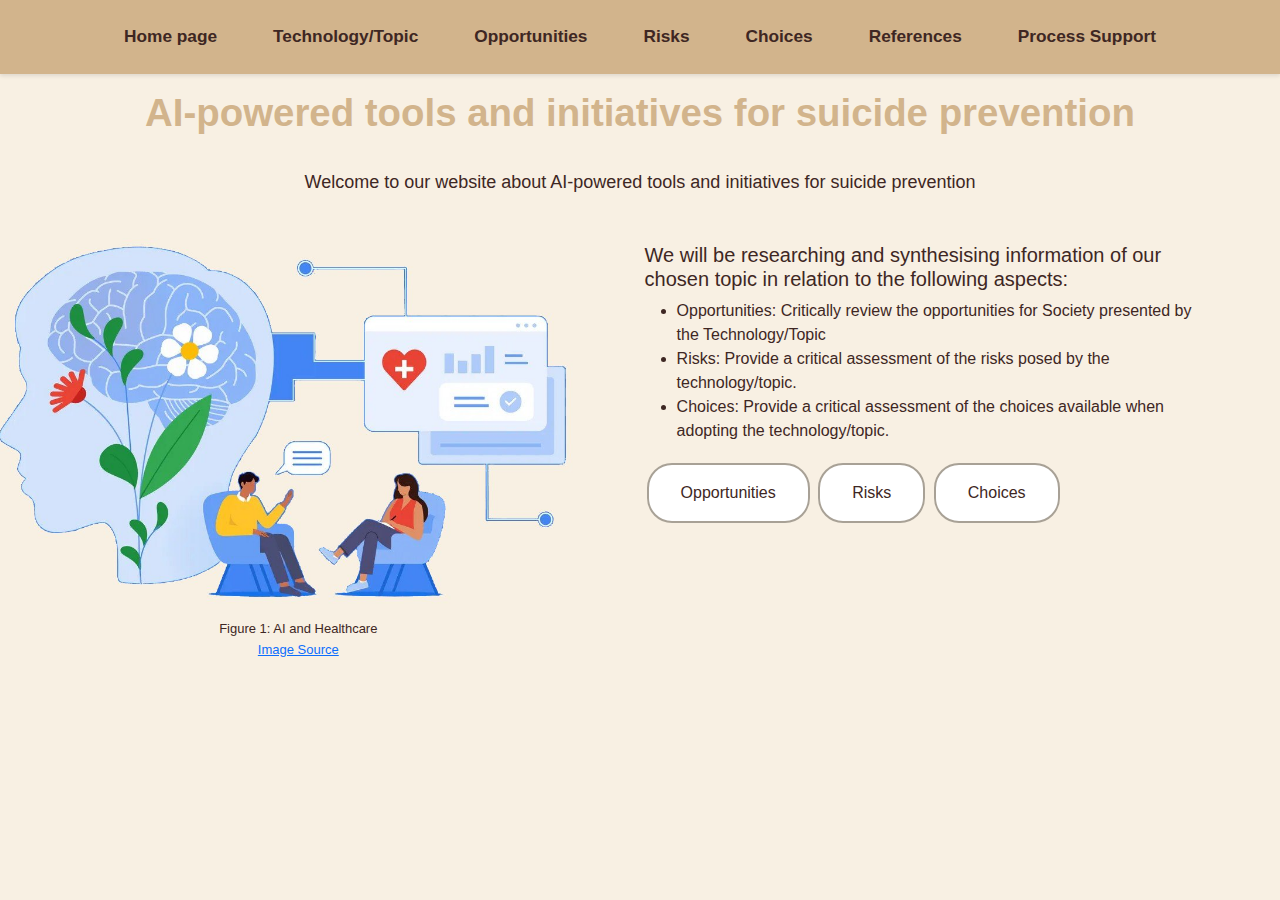
<file: index.html>
<!DOCTYPE html>
<html lang="en">
  
  <head>
    <meta charset="UTF-8" />
    <meta name="viewport" content="width=device-width, initial-scale=1.0" />
    <link
      href="https://cdn.jsdelivr.net/npm/bootstrap@5.3.3/dist/css/bootstrap.min.css"
      rel="stylesheet"
      integrity="sha384-QWTKZyjpPEjISv5WaRU9OFeRpok6YctnYmDr5pNlyT2bRjXh0JMhjY6hW+ALEwIH"
      crossorigin="anonymous"
    />
    <link rel="stylesheet" href="styles.css" />

    <title>Homepage</title>

  </head>
  <body>
    <nav class="navbar">
      <ul class="nav-links">
        <li><a href="index.html">Home page</a></li>
        <li><a href="topic.html">Technology/Topic</a></li>
        <li><a href="opportunities.html">Opportunities</a></li>
        <li><a href="risks.html">Risks</a></li>
        <li><a href="choices.html">Choices</a></li>
        <li><a href="references.html">References</a></li>
        <li class="dropdown">
          <a href="#">Process Support</a>
          <ul class="dropdown-content">
            <li><a href="teamformation.html">Team Formation</a></li>
            <li><a href="topic_proposal.html">Topic Proposal</a></li>
            <li><a href="meetingminutes.html">Meeting Minutes</a></li>
            <li><a href="projectportfolio.html">Project Portfolio</a></li>
            <li><a href="assessment_rubric.html">Assessment Rubric</a></li>
            <li><a href="guideline_conformance.html">Guideline Conformance</a></li>
          </ul>
        </li>
      </ul>
    </nav>
    <div class="container">
      <h1 class="text-center" style="font-weight: bolder;">AI-powered tools and initiatives for suicide prevention</h1>
      <p class="text-center">Welcome to our website about AI-powered tools and initiatives for suicide prevention</p>

      <div class="topicIntro">
        <div class="topicIntroImg">
<img src="Images/AI_for_Mental_Health_v3_9rq2x2C.width-1600.format-webp.jpg" width="100%" style="display: block; margin: 0 auto;"alt="Figure 1: AI and Healthcare">
<p
        style="
          display: block;
          margin: 0 auto;
          text-align: center;
          font-size: small;
        "
      >
        Figure 1: AI and Healthcare
      </p> 
      <p style="display: block; margin: 0 auto; text-align: center; font-size: small;"><a href="https://blog.google/technology/health/google-ai-and-health/mental-health-google-ai-principles/">Image Source</a></p>

          
          
        </div>
        <div class="topicIntroText">
          <h5>We will be researching and synthesising information of our chosen topic in relation to the following aspects:</h5>
          <ul>
            <li>Opportunities: Critically review the opportunities for Society presented by the Technology/Topic</li>
            <li>Risks: Provide a critical assessment of the risks posed by the technology/topic.</li>
            <li>Choices: Provide a critical assessment of the choices available when adopting the technology/topic.</li>
          </ul>

          <a href="opportunities.html" style="text-decoration: none;">          
            <button class="button button1">Opportunities</button>
          </a>

          <a href="risks.html"  style="text-decoration: none;">          
            <button class="button button1">Risks</button>
          </a>

          <a href="choices.html"  style="text-decoration: none;">          
            <button class="button button1">Choices</button>
          </a>
       		      
     
    <script
      src="https://cdn.jsdelivr.net/npm/bootstrap@5.3.3/dist/js/bootstrap.bundle.min.js"
      integrity="sha384-YvpcrYf0tY3lHB60NNkmXc5s9fDVZLESaAA55NDzOxhy9GkcIdslK1eN7N6jIeHz"
      crossorigin="anonymous"
    ></script>
  </body>
</html>
</file>
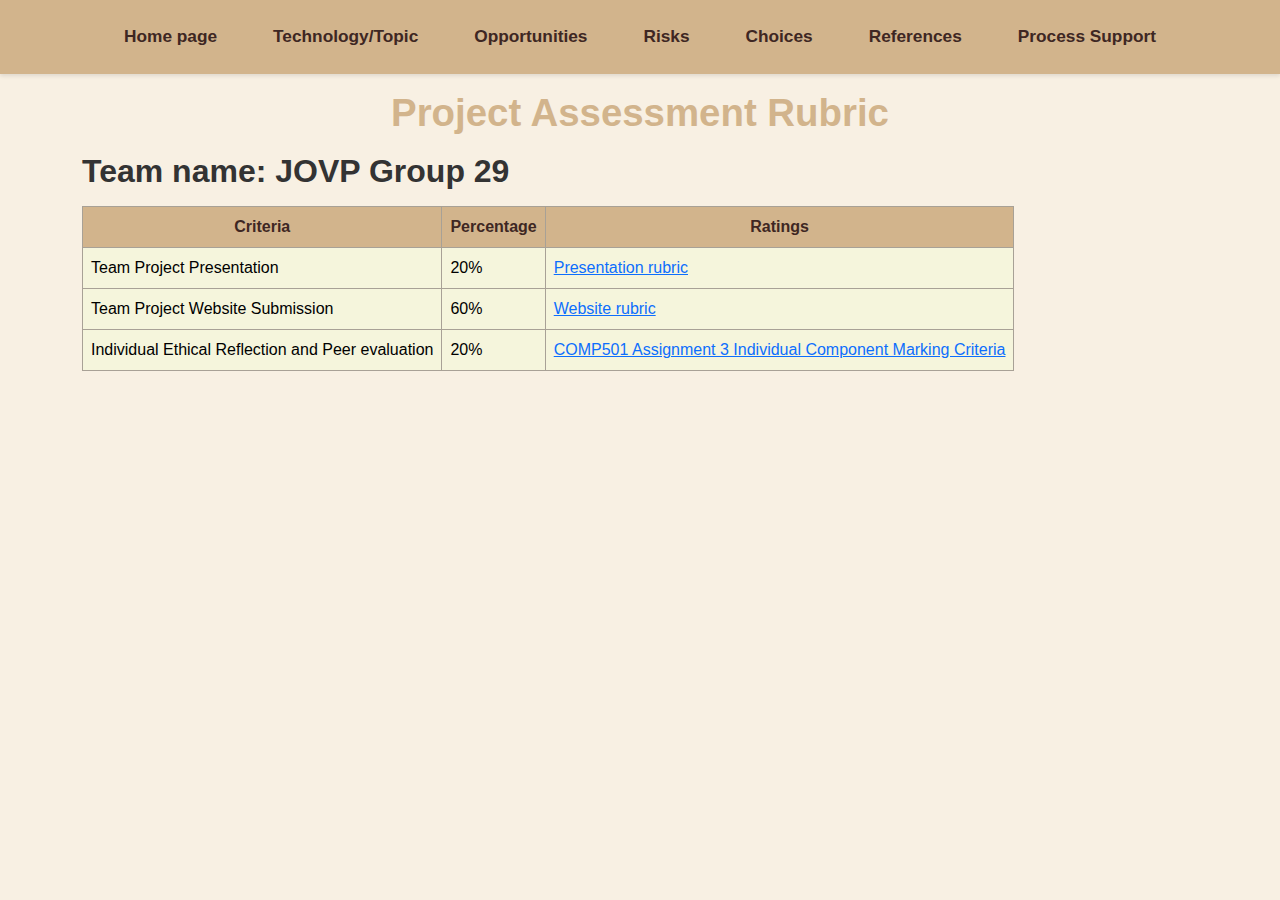
<file: assessment_rubric.html>
<!DOCTYPE html>
<html lang="en">
  
  <head>
    <meta charset="UTF-8" />
    <meta name="viewport" content="width=device-width, initial-scale=1.0" />
    <link
      href="https://cdn.jsdelivr.net/npm/bootstrap@5.3.3/dist/css/bootstrap.min.css"
      rel="stylesheet"
      integrity="sha384-QWTKZyjpPEjISv5WaRU9OFeRpok6YctnYmDr5pNlyT2bRjXh0JMhjY6hW+ALEwIH"
      crossorigin="anonymous"
    />
    <link rel="stylesheet" href="styles.css" />

    <title>Assessment Rubric</title>
  
  </head>
  <body>
    <nav class="navbar">
      <ul class="nav-links">
        <li><a href="index.html">Home page</a></li>
        <li><a href="topic.html">Technology/Topic</a></li>
        <li><a href="opportunities.html">Opportunities</a></li>
        <li><a href="risks.html">Risks</a></li>
        <li><a href="choices.html">Choices</a></li>
        <li><a href="references.html">References</a></li>
        <li class="dropdown">
          <a href="#">Process Support</a>
          <ul class="dropdown-content">
            <li><a href="teamformation.html">Team Formation</a></li>
            <li><a href="topic_proposal.html">Topic Proposal</a></li>
            <li><a href="meetingminutes.html">Meeting Minutes</a></li>
            <li><a href="projectportfolio.html">Project Portfolio</a></li>
            <li><a href="assessment_rubric.html">Assessment Rubric</a></li>
            <li><a href="guideline_conformance.html">Guideline Conformance</a></li>
          </ul>
        </li>
      </ul>
    </nav>
    <div class="container">
      <h1 class="text-center" style="font-weight: bolder;">Project Assessment Rubric</h1>
      <h2 class="text-left">Team name:  JOVP Group 29</h2>
	  
	  <table clase="table" >
		  <tr>
			<th>Criteria</th>
			<th>Percentage</th>
			<th>Ratings	</th>
		  </tr>
		  <tr>
			<td>Team Project Presentation</td>
			<td>20%</td>
			<td><a href="https://canvas.aut.ac.nz/courses/19433/assignments/156686">Presentation rubric</a></td>
		  </tr>
		  <tr>
			<td>Team Project Website Submission</td>
			<td>60%</td>
			<td><a href="https://canvas.aut.ac.nz/courses/19433/assignments/156688">Website rubric</a></td>
		  </tr>
		  <tr>
			<td>Individual Ethical Reflection and Peer evaluation</td>
			<td>20%</td>
			<td><a href="https://canvas.aut.ac.nz/courses/19433/assignments/156689">COMP501 Assignment 3 Individual Component Marking Criteria</a></td>
		  </tr>
		</table>
	  
        
   </div>
 

      
    </div>
    <script
      src="https://cdn.jsdelivr.net/npm/bootstrap@5.3.3/dist/js/bootstrap.bundle.min.js"
      integrity="sha384-YvpcrYf0tY3lHB60NNkmXc5s9fDVZLESaAA55NDzOxhy9GkcIdslK1eN7N6jIeHz"
      crossorigin="anonymous"
    ></script>
  </body>
</html>
</file>
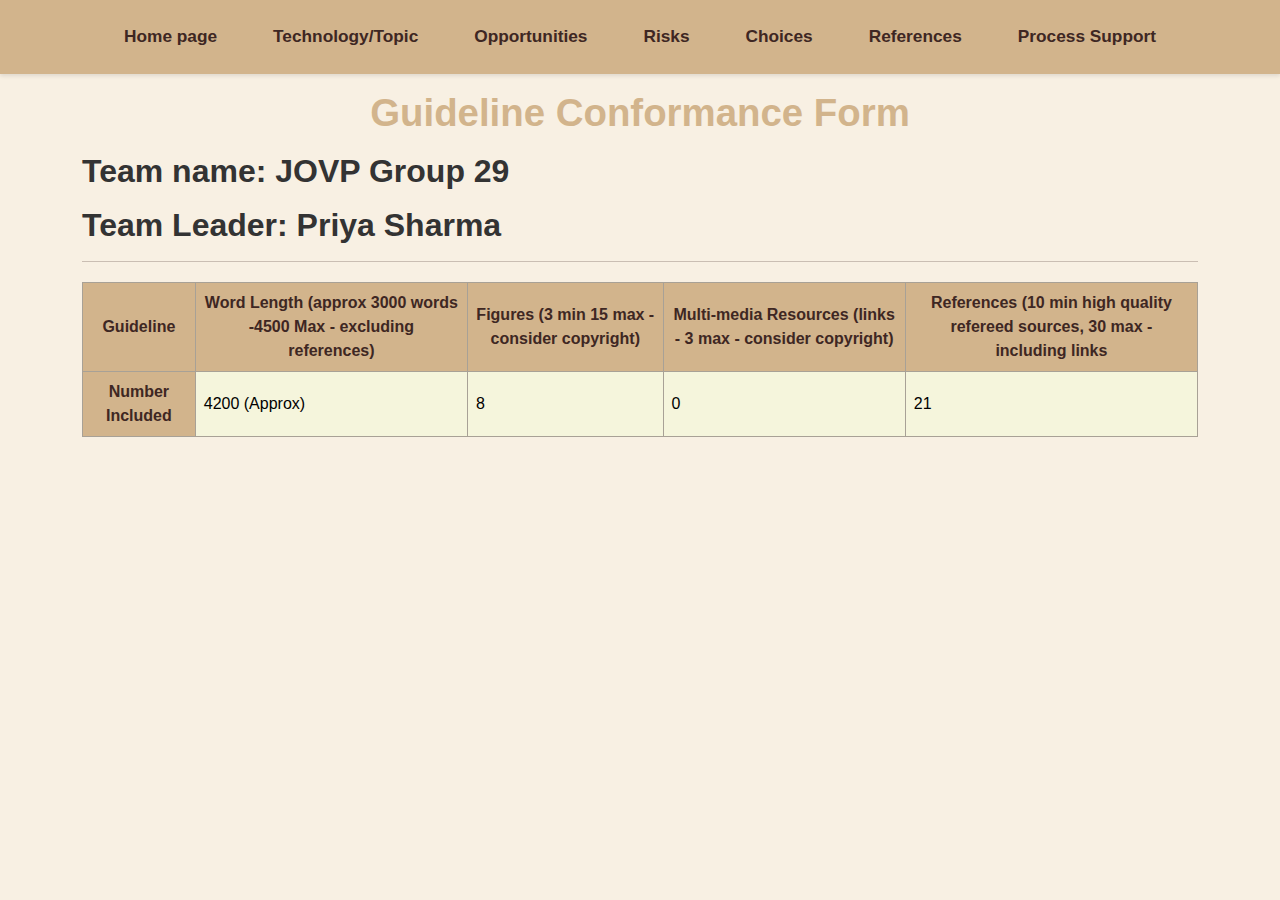
<file: guideline_conformance.html>
<!DOCTYPE html>
<html lang="en">
  
  <head>
    <meta charset="UTF-8" />
    <meta name="viewport" content="width=device-width, initial-scale=1.0" />
    <link
      href="https://cdn.jsdelivr.net/npm/bootstrap@5.3.3/dist/css/bootstrap.min.css"
      rel="stylesheet"
      integrity="sha384-QWTKZyjpPEjISv5WaRU9OFeRpok6YctnYmDr5pNlyT2bRjXh0JMhjY6hW+ALEwIH"
      crossorigin="anonymous"
    />
    <link rel="stylesheet" href="styles.css" />

    <title>Guideline Conformance</title>
  
  </head>
  <body>
    <nav class="navbar">
      <ul class="nav-links">
        <li><a href="index.html">Home page</a></li>
        <li><a href="topic.html">Technology/Topic</a></li>
        <li><a href="opportunities.html">Opportunities</a></li>
        <li><a href="risks.html">Risks</a></li>
        <li><a href="choices.html">Choices</a></li>
        <li><a href="references.html">References</a></li>
        <li class="dropdown">
          <a href="#">Process Support</a>
          <ul class="dropdown-content">
            <li><a href="teamformation.html">Team Formation</a></li>
            <li><a href="topic_proposal.html">Topic Proposal</a></li>
            <li><a href="meetingminutes.html">Meeting Minutes</a></li>
            <li><a href="projectportfolio.html">Project Portfolio</a></li>
            <li><a href="assessment_rubric.html">Assessment Rubric</a></li>
            <li><a href="guideline_conformance.html">Guideline Conformance</a></li>
          </ul>
        </li>
      </ul>
    </nav>
    <div class="container">
      <h1 class="text-center" style="font-weight: bolder;">Guideline Conformance Form</h1>
      <h2 class="text-left">Team name:  JOVP Group 29</h2>
	  <h2 class="text-left">Team Leader: Priya Sharma</h2>
        <hr>
		<table clase="table" style="width: 100%; border-collapse: collapse; margin: 20px auto; border: 1px solid black;">
		  <tr>
			<th>Guideline</th>
			<th>Word Length (approx 3000 words -4500 Max - excluding references)</th>
			<th>Figures (3 min 15 max - consider copyright)</th>
			<th>Multi-media Resources (links - 3 max - consider copyright)</th>
			<th>References (10 min high quality refereed sources, 30 max - including links</th>
		  </tr>
		  <tr>
			<th>Number Included</th>
			<td>4200 (Approx)</td>
			<td>8</td>
			<td>0</td>
			<td>21</td>
		  </tr>


		</table>
   </div>
 

      
    </div>
    <script
      src="https://cdn.jsdelivr.net/npm/bootstrap@5.3.3/dist/js/bootstrap.bundle.min.js"
      integrity="sha384-YvpcrYf0tY3lHB60NNkmXc5s9fDVZLESaAA55NDzOxhy9GkcIdslK1eN7N6jIeHz"
      crossorigin="anonymous"
    ></script>
  </body>
</html>
</file>
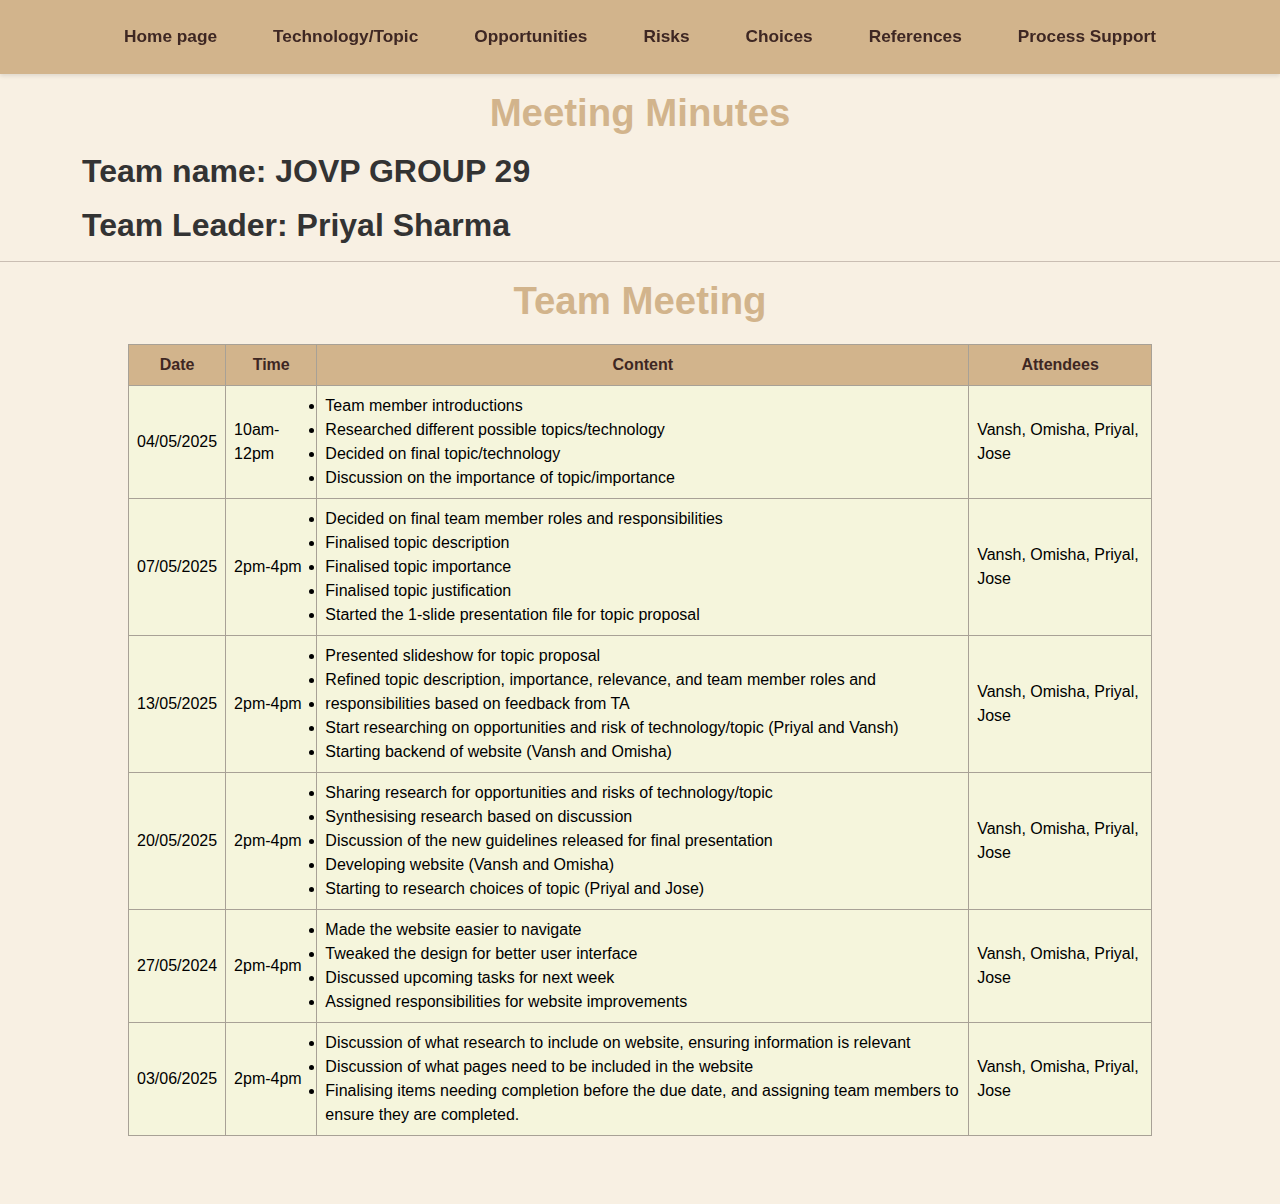
<file: meetingminutes.html>
<!DOCTYPE html>
<html lang="en">
  
  <head>
    <meta charset="UTF-8" />
    <meta name="viewport" content="width=device-width, initial-scale=1.0" />
    <link
      href="https://cdn.jsdelivr.net/npm/bootstrap@5.3.3/dist/css/bootstrap.min.css"
      rel="stylesheet"
      integrity="sha384-QWTKZyjpPEjISv5WaRU9OFeRpok6YctnYmDr5pNlyT2bRjXh0JMhjY6hW+ALEwIH"
      crossorigin="anonymous"
    />
    <link rel="stylesheet" href="styles.css" />

    <title>Meeting Minutes</title>

  </head>
  <body>
    <nav class="navbar">
      <ul class="nav-links">
        <li><a href="index.html">Home page</a></li>
        <li><a href="topic.html">Technology/Topic</a></li>
        <li><a href="opportunities.html">Opportunities</a></li>
        <li><a href="risks.html">Risks</a></li>
        <li><a href="choices.html">Choices</a></li>
        <li><a href="references.html">References</a></li>
        <li class="dropdown">
          <a href="#">Process Support</a>
          <ul class="dropdown-content">
            <li><a href="teamformation.html">Team Formation</a></li>
            <li><a href="topic_proposal.html">Topic Proposal</a></li>
            <li><a href="meetingminutes.html">Meeting Minutes</a></li>
            <li><a href="projectportfolio.html">Project Portfolio</a></li>
            <li><a href="assessment_rubric.html">Assessment Rubric</a></li>
            <li><a href="guideline_conformance.html">Guideline Conformance</a></li>
          </ul>
        </li>
      </ul>
    </nav>
    <div class="container">
      <h1 class="text-center" style="font-weight: bolder;">Meeting Minutes</h1>
      <h2 class="text-left">Team name: JOVP GROUP 29</h2>
	  <h2 class="text-left">Team Leader: Priyal Sharma</h2>
        
   </div>
   
      
      
        
       <hr>
	   <h1 style="text-align: center;">Team Meeting</h1>
	   
      <table clase="table" style="width: 80%; border-collapse: collapse; margin: 20px auto; border: 1px solid black;">
        <tr>
          <th>Date</th>
          <th>Time</th>
          <th>Content</th>
          <th>Attendees</th>
        </tr>
        <tr>
          <td>04/05/2025</td>
          <td>10am-12pm</td>
          <td><li>Team member introductions<br></li>
          <li>Researched different possible topics/technology <br></li>
          <li>Decided on final topic/technology <br></li>
          <li>Discussion on the importance of topic/importance<br></li>
          </td>
        <td>Vansh, Omisha, Priyal, Jose</td>
        </tr>
        <tr>
          <td>07/05/2025</td>
          <td>2pm-4pm</td>
          <td><li>Decided on final team member roles and responsibilities <br></li>
          <li>Finalised topic description <br></li>
          <li>Finalised topic importance<br></li>
          <li>Finalised topic justification<br></li>
          <li>Started the 1-slide presentation file for topic proposal<br></li>
          </td>
          <td>Vansh, Omisha, Priyal, Jose</td>
        </tr>
        
        <tr>
          <td>13/05/2025</td>
          <td>2pm-4pm</td>
          <td><li>Presented slideshow for topic proposal <br></li>
      <li>Refined topic description, importance, relevance, and team member roles and <li>responsibilities based on feedback from TA<br> </li>
      <li>Start researching on opportunities and risk of technology/topic (Priyal and Vansh)<br></li>
      <li>Starting backend of website (Vansh and Omisha)<br></li>
          </td>
          <td>Vansh, Omisha, Priyal, Jose</td>
        </tr>
        
        <tr>
          <td>20/05/2025</td>
          <td>2pm-4pm</td>
          <td><li>Sharing research for opportunities and risks of technology/topic<br></li>
          <li>Synthesising research based on discussion <br></li>
          
          <li>Discussion of the new guidelines released for final presentation<br></li>
          <li>Developing website (Vansh and Omisha)<br></li>
          <li>Starting to research choices of topic (Priyal and Jose)<br></li>
          </td>
          <td>Vansh, Omisha, Priyal, Jose</td>
        </tr>
        
        <tr>
          <td>27/05/2024</td>
          <td>2pm-4pm</td>
          <td><li> Made the website easier to navigate<br></li>
          <li>Tweaked the design for better user interface <br></li>
          <li>Discussed upcoming tasks for next week<br></li>
          <li>Assigned responsibilities for website improvements<br></li>
          </td>
          <td>Vansh, Omisha, Priyal, Jose</td>
        </tr>
        
        
        
        <tr>
          <td>03/06/2025</td>
          <td>2pm-4pm</td>
          <td><li>Discussion of what research to include on website, ensuring information is 		relevant<br></li>
          <li>Discussion of what pages need to be included in the website <br></li>
         
          <li> Finalising items needing completion before the due date, and assigning team members to ensure they are completed.<br></li></td>
          <td>Vansh, Omisha, Priyal, Jose</td>
        </tr>
      </table>

      <br><br>

      
    </div>
    <script
      src="https://cdn.jsdelivr.net/npm/bootstrap@5.3.3/dist/js/bootstrap.bundle.min.js"
      integrity="sha384-YvpcrYf0tY3lHB60NNkmXc5s9fDVZLESaAA55NDzOxhy9GkcIdslK1eN7N6jIeHz"
      crossorigin="anonymous"
    ></script>
  </body>
</html>
</file>
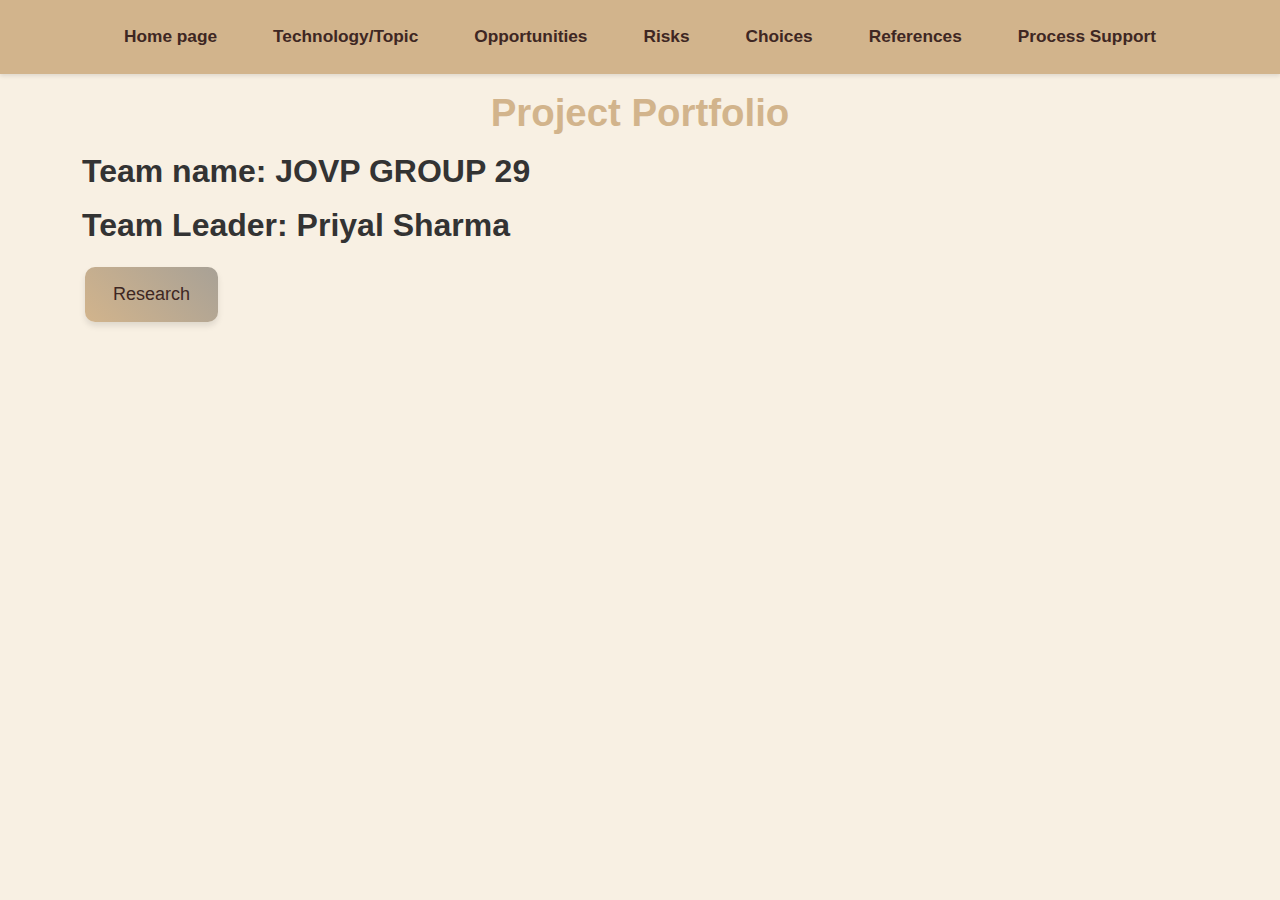
<file: projectportfolio.html>
<!DOCTYPE html>
<html lang="en">
  
  <head>
    <meta charset="UTF-8" />
    <meta name="viewport" content="width=device-width, initial-scale=1.0" />
    <link
      href="https://cdn.jsdelivr.net/npm/bootstrap@5.3.3/dist/css/bootstrap.min.css"
      rel="stylesheet"
      integrity="sha384-QWTKZyjpPEjISv5WaRU9OFeRpok6YctnYmDr5pNlyT2bRjXh0JMhjY6hW+ALEwIH"
      crossorigin="anonymous"
    />
    <link rel="stylesheet" href="styles.css" />

    <title>Project Portfolio</title>
  
  </head>
  <body>
    <nav class="navbar">
      <ul class="nav-links">
        <li><a href="index.html">Home page</a></li>
        <li><a href="topic.html">Technology/Topic</a></li>
        <li><a href="opportunities.html">Opportunities</a></li>
        <li><a href="risks.html">Risks</a></li>
        <li><a href="choices.html">Choices</a></li>
        <li><a href="references.html">References</a></li>
        <li class="dropdown">
          <a href="#">Process Support</a>
          <ul class="dropdown-content">
            <li><a href="teamformation.html">Team Formation</a></li>
            <li><a href="topic_proposal.html">Topic Proposal</a></li>
            <li><a href="meetingminutes.html">Meeting Minutes</a></li>
            <li><a href="projectportfolio.html">Project Portfolio</a></li>
            <li><a href="assessment_rubric.html">Assessment Rubric</a></li>
            <li><a href="guideline_conformance.html">Guideline Conformance</a></li>
          </ul>
        </li>
      </ul>
    </nav>
    <div class="container">
      <h1 class="text-center" style="font-weight: bolder;">Project Portfolio</h1>
      <h2 class="text-left">Team name:  JOVP GROUP 29</h2>
	  <h2 class="text-left">Team Leader: Priyal Sharma</h2>
      <a href="https://drive.google.com/drive/folders/1DRQB3uiUNVD3-JPkbP3lEDOg43JguKJH?usp=sharing"class="new-button">Research</a> <br>
	  <a href=</a>
   </div>
 

      
    </div>
    <script
      src="https://cdn.jsdelivr.net/npm/bootstrap@5.3.3/dist/js/bootstrap.bundle.min.js"
      integrity="sha384-YvpcrYf0tY3lHB60NNkmXc5s9fDVZLESaAA55NDzOxhy9GkcIdslK1eN7N6jIeHz"
      crossorigin="anonymous"
    ></script>
  </body>
</html>
</file>
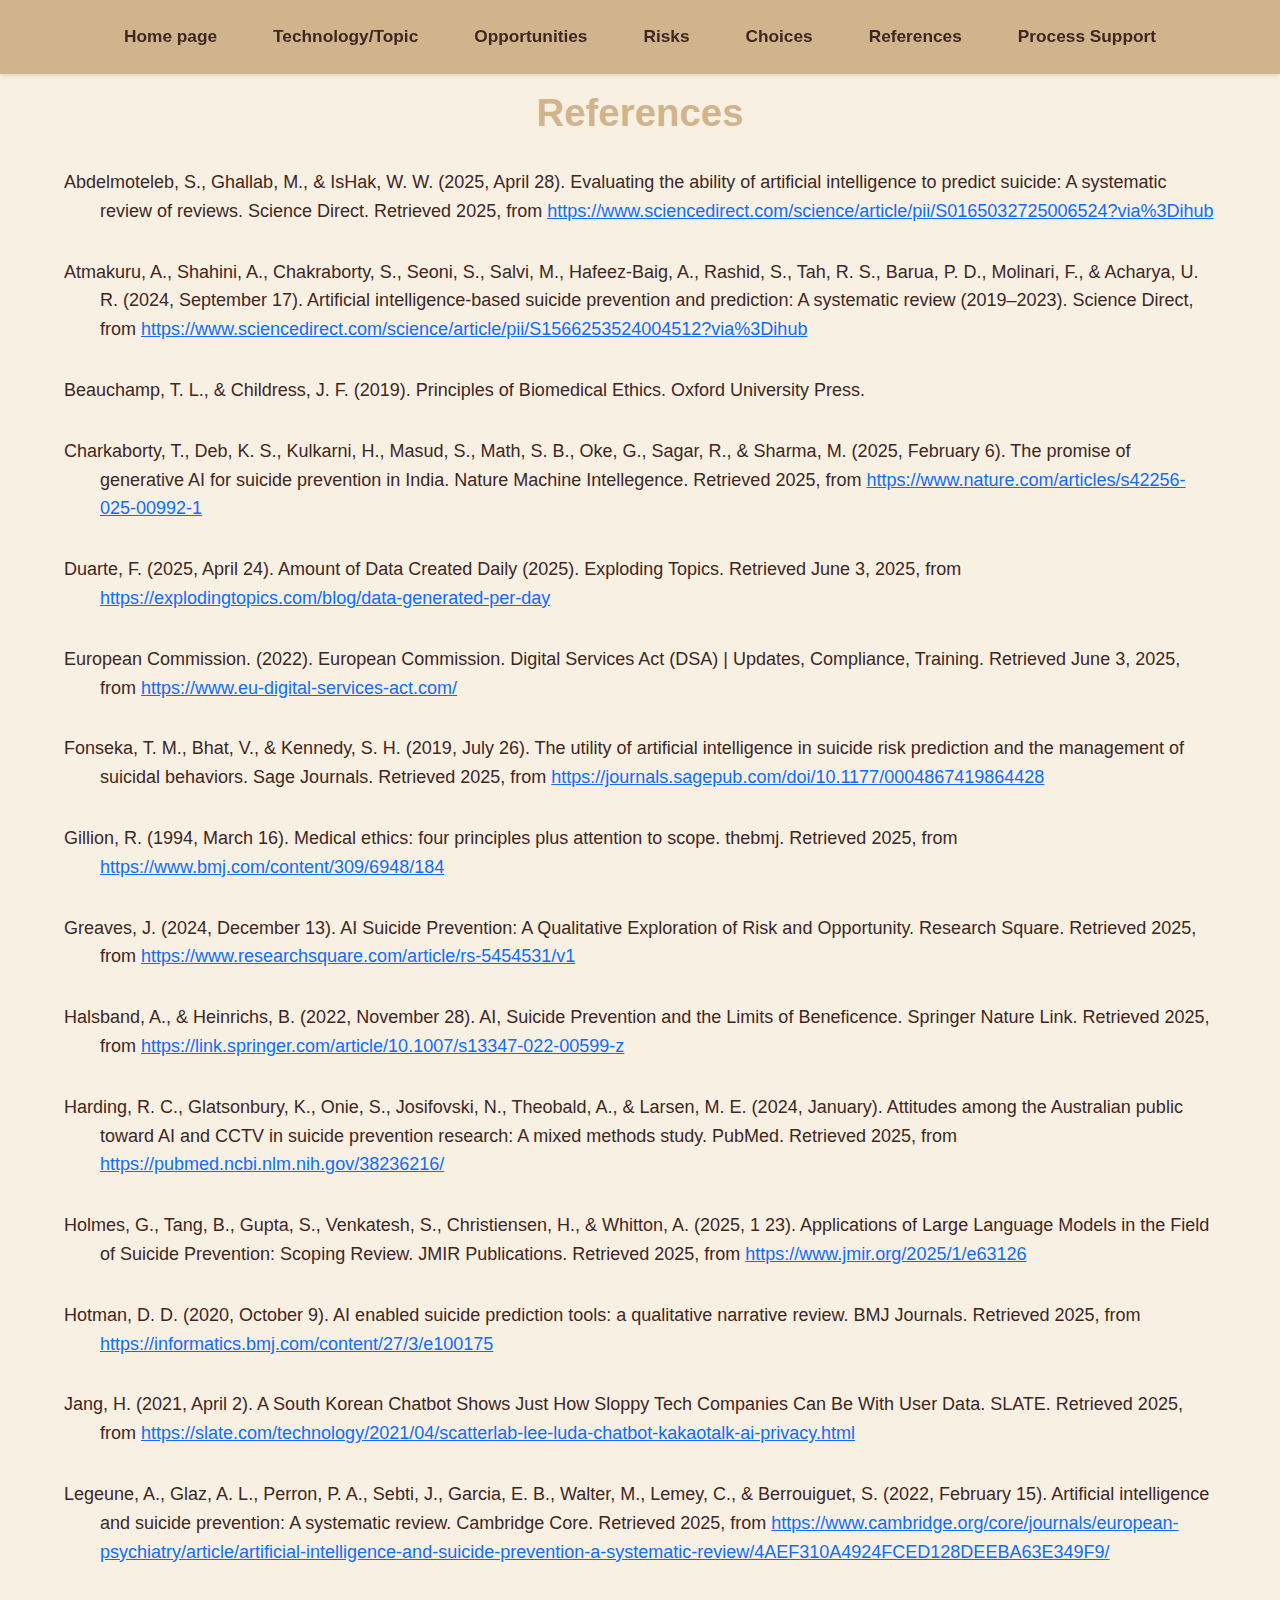
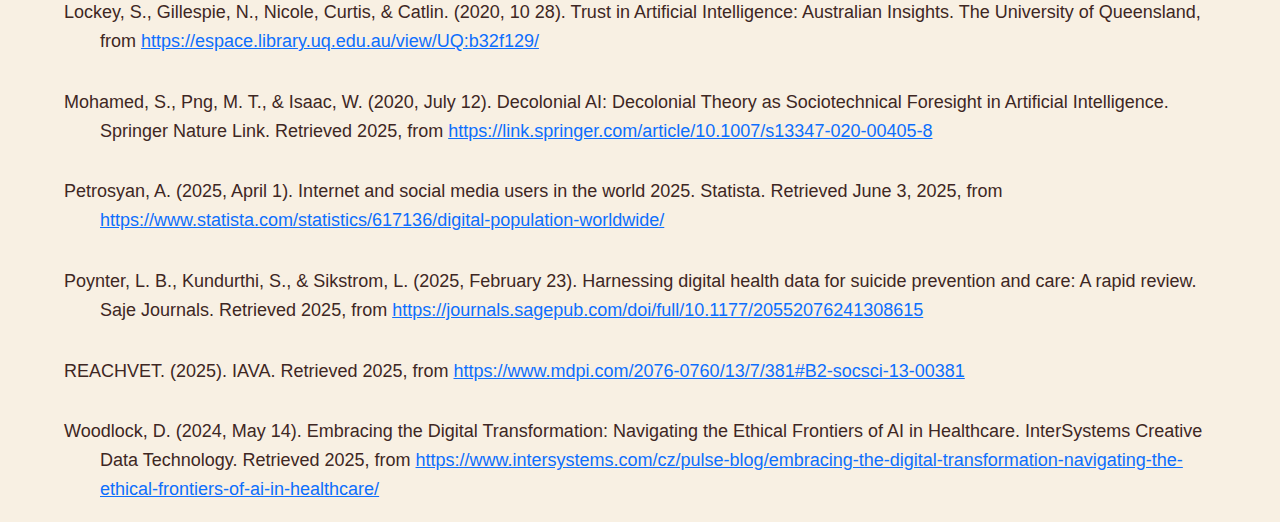
<file: references.html>
<!DOCTYPE html>
<html lang="en">
  <head>
    <meta charset="UTF-8" />
    <meta name="viewport" content="width=device-width, initial-scale=1.0" />
    <link
      href="https://cdn.jsdelivr.net/npm/bootstrap@5.3.3/dist/css/bootstrap.min.css"
      rel="stylesheet"
      integrity="sha384-QWTKZyjpPEjISv5WaRU9OFeRpok6YctnYmDr5pNlyT2bRjXh0JMhjY6hW+ALEwIH"
      crossorigin="anonymous"
    />
    <link rel="stylesheet" href="styles.css" />
    <title>References</title>
  </head>
  <body>
    <nav class="navbar">
      <ul class="nav-links">
        <li><a href="index.html">Home page</a></li>
        <li><a href="topic.html">Technology/Topic</a></li>
        <li><a href="opportunities.html">Opportunities</a></li>
        <li><a href="risks.html">Risks</a></li>
        <li><a href="choices.html">Choices</a></li>
        <li><a href="references.html">References</a></li>
        <li class="dropdown">
          <a href="#">Process Support</a>
          <ul class="dropdown-content">
            <li><a href="teamformation.html">Team Formation</a></li>
            <li><a href="topic_proposal.html">Topic Proposal</a></li>
            <li><a href="meetingminutes.html">Meeting Minutes</a></li>
            <li><a href="projectportfolio.html">Project Portfolio</a></li>
            <li><a href="assessment_rubric.html">Assessment Rubric</a></li>
            <li>
              <a href="guideline_conformance.html">Guideline Conformance</a>
            </li>
          </ul>
        </li>
      </ul>
    </nav>
    <div class="container">
      <h1 class="text-center">References</h1>
    </div>
    <div id="references">
<p>
        Abdelmoteleb, S., Ghallab, M., & IsHak, W. W. (2025, April 28). Evaluating the ability of artificial intelligence to predict suicide: A systematic review of reviews. Science Direct. Retrieved 2025, from  
         <a
          href="https://www.sciencedirect.com/science/article/pii/S0165032725006524?via%3Dihub"
          >https://www.sciencedirect.com/science/article/pii/S0165032725006524?via%3Dihub</a
        >
      </p>
<p>
        Atmakuru, A., Shahini, A., Chakraborty, S., Seoni, S., Salvi, M., Hafeez-Baig, A., Rashid, S., Tah, R. S., Barua, P. D., Molinari, F., & Acharya, U. R. (2024, September 17). Artificial intelligence-based suicide prevention and prediction: A systematic review (2019–2023). Science Direct, from   
         <a
          href="https://www.sciencedirect.com/science/article/pii/S1566253524004512?via%3Dihub"
          >https://www.sciencedirect.com/science/article/pii/S1566253524004512?via%3Dihub</a
        >
      </p>
<p>
        Beauchamp, T. L., & Childress, J. F. (2019). Principles of Biomedical Ethics. Oxford University Press. 
        
      </p>
<p>
        Charkaborty, T., Deb, K. S., Kulkarni, H., Masud, S., Math, S. B., Oke, G., Sagar, R., & Sharma, M. (2025, February 6). The promise of generative AI for suicide prevention in India. Nature Machine Intellegence. Retrieved 2025, from          <a
          href="https://www.nature.com/articles/s42256-025-00992-1"
          >https://www.nature.com/articles/s42256-025-00992-1</a
        >
      </p>
<p>
        Duarte, F. (2025, April 24). Amount of Data Created Daily (2025). Exploding Topics. Retrieved June 3, 2025, from          <a
          href="https://explodingtopics.com/blog/data-generated-per-day"
          >https://explodingtopics.com/blog/data-generated-per-day</a
        >
      </p>
<p>
        European Commission. (2022). European Commission. Digital Services Act (DSA) | Updates, Compliance, Training. Retrieved June 3, 2025, from
         <a
          href="https://www.eu-digital-services-act.com/"
          >https://www.eu-digital-services-act.com/</a
        >
      </p>


<p>
        Fonseka, T. M., Bhat, V., & Kennedy, S. H. (2019, July 26). The utility of artificial intelligence in suicide risk prediction and the management of suicidal behaviors. Sage Journals. Retrieved 2025, from
         <a
          href="https://journals.sagepub.com/doi/10.1177/0004867419864428"
          >https://journals.sagepub.com/doi/10.1177/0004867419864428</a
        >
      </p>
<p>
        Gillion, R. (1994, March 16). Medical ethics: four principles plus attention to scope. thebmj. Retrieved 2025, from
         <a
          href="https://www.bmj.com/content/309/6948/184"
          >https://www.bmj.com/content/309/6948/184</a
        >
      </p>
<p>
        Greaves, J. (2024, December 13). AI Suicide Prevention: A Qualitative Exploration of Risk and Opportunity. Research Square. Retrieved 2025, from 
         <a
          href="https://www.researchsquare.com/article/rs-5454531/v1"
          >https://www.researchsquare.com/article/rs-5454531/v1</a
        >
      </p>
<p>
        Halsband, A., & Heinrichs, B. (2022, November 28). AI, Suicide Prevention and the Limits of Beneficence. Springer Nature Link. Retrieved 2025, from  
         <a
          href="https://link.springer.com/article/10.1007/s13347-022-00599-z"
          >https://link.springer.com/article/10.1007/s13347-022-00599-z</a
        >
      </p>
<p>
        Harding, R. C., Glatsonbury, K., Onie, S., Josifovski, N., Theobald, A., & Larsen, M. E. (2024, January). Attitudes among the Australian public toward AI and CCTV in suicide prevention research: A mixed methods study. PubMed. Retrieved 2025, from  
         <a
          href="https://pubmed.ncbi.nlm.nih.gov/38236216/"
          >https://pubmed.ncbi.nlm.nih.gov/38236216/</a
        >
      </p>
<p>
        Holmes, G., Tang, B., Gupta, S., Venkatesh, S., Christiensen, H., & Whitton, A. (2025, 1 23). Applications of Large Language Models in the Field of Suicide Prevention: Scoping Review. JMIR Publications. Retrieved 2025, from  
         <a
          href="https://www.jmir.org/2025/1/e63126"
          >https://www.jmir.org/2025/1/e63126</a
        >
      </p>

<p>
        Hotman, D. D. (2020, October 9). AI enabled suicide prediction tools: a qualitative narrative review. BMJ Journals. Retrieved 2025, from  
         <a
          href="https://informatics.bmj.com/content/27/3/e100175"
          >https://informatics.bmj.com/content/27/3/e100175</a
        >
      </p>
<p>
        Jang, H. (2021, April 2). A South Korean Chatbot Shows Just How Sloppy Tech Companies Can Be With User Data. SLATE. Retrieved 2025, from  
         <a
          href="https://slate.com/technology/2021/04/scatterlab-lee-luda-chatbot-kakaotalk-ai-privacy.html"
          >https://slate.com/technology/2021/04/scatterlab-lee-luda-chatbot-kakaotalk-ai-privacy.html</a
        >
      </p>
<p>
       Legeune, A., Glaz, A. L., Perron, P. A., Sebti, J., Garcia, E. B., Walter, M., Lemey, C., & Berrouiguet, S. (2022, February 15). Artificial intelligence and suicide prevention: A systematic review. Cambridge Core. Retrieved 2025, from 
         <a
          href="https://www.cambridge.org/core/journals/european-psychiatry/article/artificial-intelligence-and-suicide-prevention-a-systematic-review/4AEF310A4924FCED128DEEBA63E349F9/"
          >https://www.cambridge.org/core/journals/european-psychiatry/article/artificial-intelligence-and-suicide-prevention-a-systematic-review/4AEF310A4924FCED128DEEBA63E349F9/</a
        >
      </p>
<p>
       Lockey, S., Gillespie, N., Nicole, Curtis, & Catlin. (2020, 10 28). Trust in Artificial Intelligence: Australian Insights. The University of Queensland, from 
         <a
          href="https://espace.library.uq.edu.au/view/UQ:b32f129"
          >https://espace.library.uq.edu.au/view/UQ:b32f129/</a
        >
      </p>
<p>
        Mohamed, S., Png, M. T., & Isaac, W. (2020, July 12). Decolonial AI: Decolonial Theory as Sociotechnical Foresight in Artificial Intelligence. Springer Nature Link. Retrieved 2025, from 
         <a
          href=" https://link.springer.com/article/10.1007/s13347-020-00405-8"
          > https://link.springer.com/article/10.1007/s13347-020-00405-8</a
        >
      </p>

<p>
        Petrosyan, A. (2025, April 1). Internet and social media users in the world 2025. Statista. Retrieved June 3, 2025, from 
         <a
          href="https://www.statista.com/statistics/617136/digital-population-worldwide/"
          >https://www.statista.com/statistics/617136/digital-population-worldwide/</a
        >
      </p>
<p>
        Poynter, L. B., Kundurthi, S., & Sikstrom, L. (2025, February 23). Harnessing digital health data for suicide prevention and care: A rapid review. Saje Journals. Retrieved 2025, from 
         <a
          href="https://journals.sagepub.com/doi/full/10.1177/20552076241308615"
          >https://journals.sagepub.com/doi/full/10.1177/20552076241308615</a
        >
      </p>
<p>
        REACHVET. (2025). IAVA. Retrieved 2025, from  
         <a
          href="https://www.mdpi.com/2076-0760/13/7/381#B2-socsci-13-00381"
          >https://www.mdpi.com/2076-0760/13/7/381#B2-socsci-13-00381</a
        >
      </p>
<p>
        Woodlock, D. (2024, May 14). Embracing the Digital Transformation: Navigating the Ethical Frontiers of AI in Healthcare. InterSystems Creative Data Technology. Retrieved 2025, from  
         <a
          href="https://www.intersystems.com/cz/pulse-blog/embracing-the-digital-transformation-navigating-the-ethical-frontiers-of-ai-in-healthcare/"
          >https://www.intersystems.com/cz/pulse-blog/embracing-the-digital-transformation-navigating-the-ethical-frontiers-of-ai-in-healthcare/</a
        >
      </p>


      
         </div>
    <script
      src="https://cdn.jsdelivr.net/npm/bootstrap@5.3.3/dist/js/bootstrap.bundle.min.js"
      integrity="sha384-YvpcrYf0tY3lHB60NNkmXc5s9fDVZLESaAA55NDzOxhy9GkcIdslK1eN7N6jIeHz"
      crossorigin="anonymous"
    ></script>
  </body>
</html>
</file>
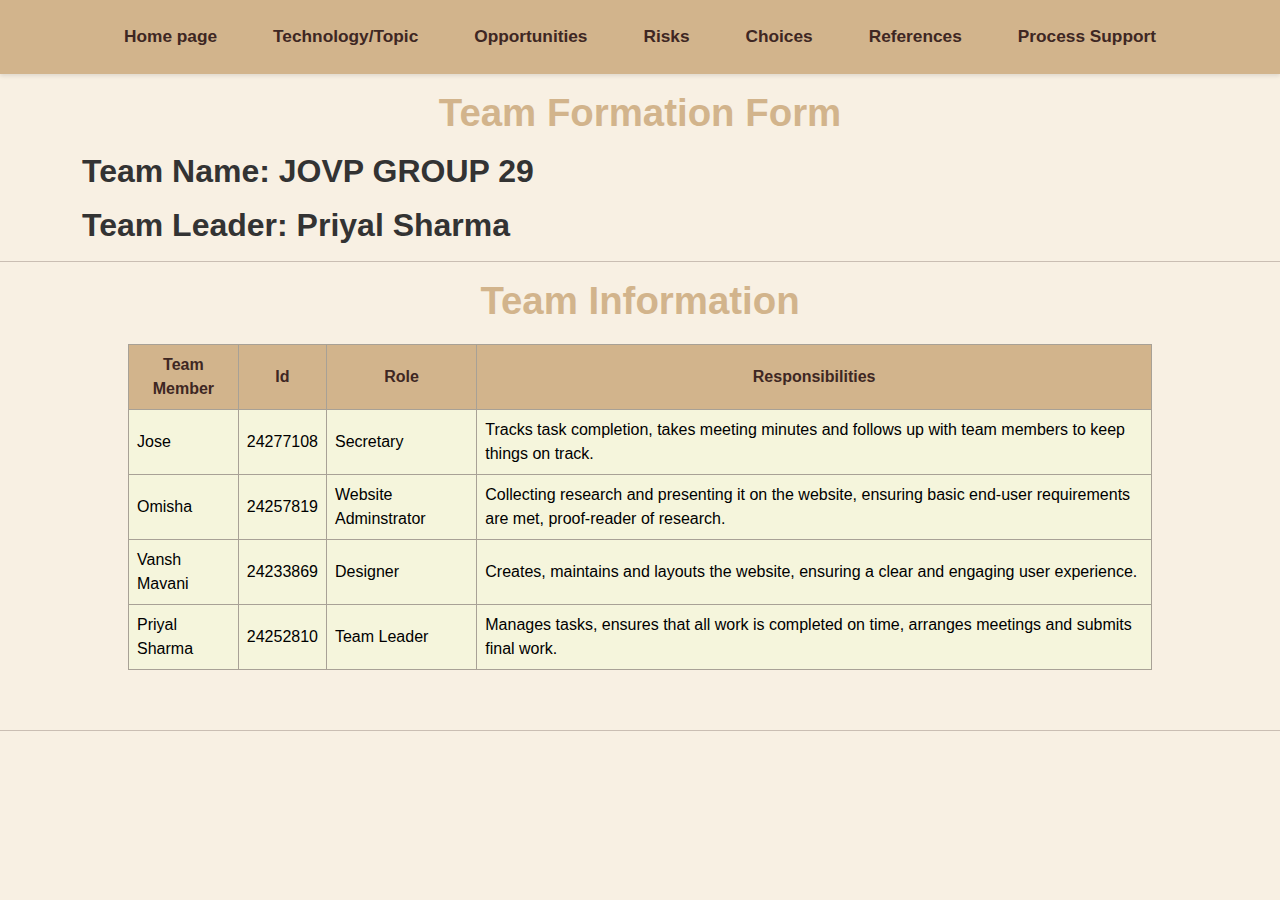
<file: teamformation.html>
<!DOCTYPE html>
<html lang="en">
  
  <head>
    <meta charset="UTF-8" />
    <meta name="viewport" content="width=device-width, initial-scale=1.0" />
    <link
      href="https://cdn.jsdelivr.net/npm/bootstrap@5.3.3/dist/css/bootstrap.min.css"
      rel="stylesheet"
      integrity="sha384-QWTKZyjpPEjISv5WaRU9OFeRpok6YctnYmDr5pNlyT2bRjXh0JMhjY6hW+ALEwIH"
      crossorigin="anonymous"
    />
    <link rel="stylesheet" href="styles.css" />

    <title>Team Formation</title>

  </head>
  <body>
    <nav class="navbar">
      <ul class="nav-links">
        <li><a href="index.html">Home page</a></li>
        <li><a href="topic.html">Technology/Topic</a></li>
        <li><a href="opportunities.html">Opportunities</a></li>
        <li><a href="risks.html">Risks</a></li>
        <li><a href="choices.html">Choices</a></li>
        <li><a href="references.html">References</a></li>
        <li class="dropdown">
          <a href="#">Process Support</a>
          <ul class="dropdown-content">
            <li><a href="teamformation.html">Team Formation</a></li>
            <li><a href="topic_proposal.html">Topic Proposal</a></li>
            <li><a href="meetingminutes.html">Meeting Minutes</a></li>
            <li><a href="projectportfolio.html">Project Portfolio</a></li>
            <li><a href="assessment_rubric.html">Assessment Rubric</a></li>
            <li><a href="guideline_conformance.html">Guideline Conformance</a></li>
          </ul>
        </li>
      </ul>
    </nav>
    <div class="container">
      <h1 class="text-center" style="font-weight: bolder;">Team Formation Form</h1>
      <h2 class="text-left">Team Name: JOVP GROUP 29</h2>
	  <h2 class="text-left">Team Leader: Priyal Sharma</h2>
        
   </div>
   <hr>
      <h1 style="text-align: center;">Team Information</h1>
      
      <table clase="table" style="width: 80%; border-collapse: collapse; margin: 20px auto; border: 1px solid black;">
        <tr>
          <th>Team Member</th>
          <th>Id</th>
          <th>Role</th>
          <th>Responsibilities</th>
        </tr>
        <tr>
        	<td>Jose</td>  	
        	<td>24277108</td>
        	<td>Secretary</td>
          <td>Tracks task completion, takes meeting minutes and follows up with team members to keep things on track.</td>

          
          
        </tr>
        <tr>
          <td>Omisha</td> 
          <td>24257819</td>        
          <td>Website Adminstrator</td>
          <td>Collecting research and presenting it on the website, ensuring basic end-user requirements are met, proof-reader of research.</td>

        </tr>
        <tr>
        	<td>Vansh Mavani</td>  	
          	<td>24233869</td>
            <td>Designer</td>
            <td>Creates, maintains and layouts the website, ensuring a clear and engaging user experience.</td>

        </tr>
        <tr>
        	<td>Priyal Sharma</td>  
            <td>24252810</td>
            <td>Team Leader</td>
            <td>Manages tasks, ensures that all work is completed on time, arranges meetings and submits final work.</td>

        </tr>
      </table>
      <br>
            <hr>

      
    </div>
    <script
      src="https://cdn.jsdelivr.net/npm/bootstrap@5.3.3/dist/js/bootstrap.bundle.min.js"
      integrity="sha384-YvpcrYf0tY3lHB60NNkmXc5s9fDVZLESaAA55NDzOxhy9GkcIdslK1eN7N6jIeHz"
      crossorigin="anonymous"
    ></script>
  </body>
</html>
</file>
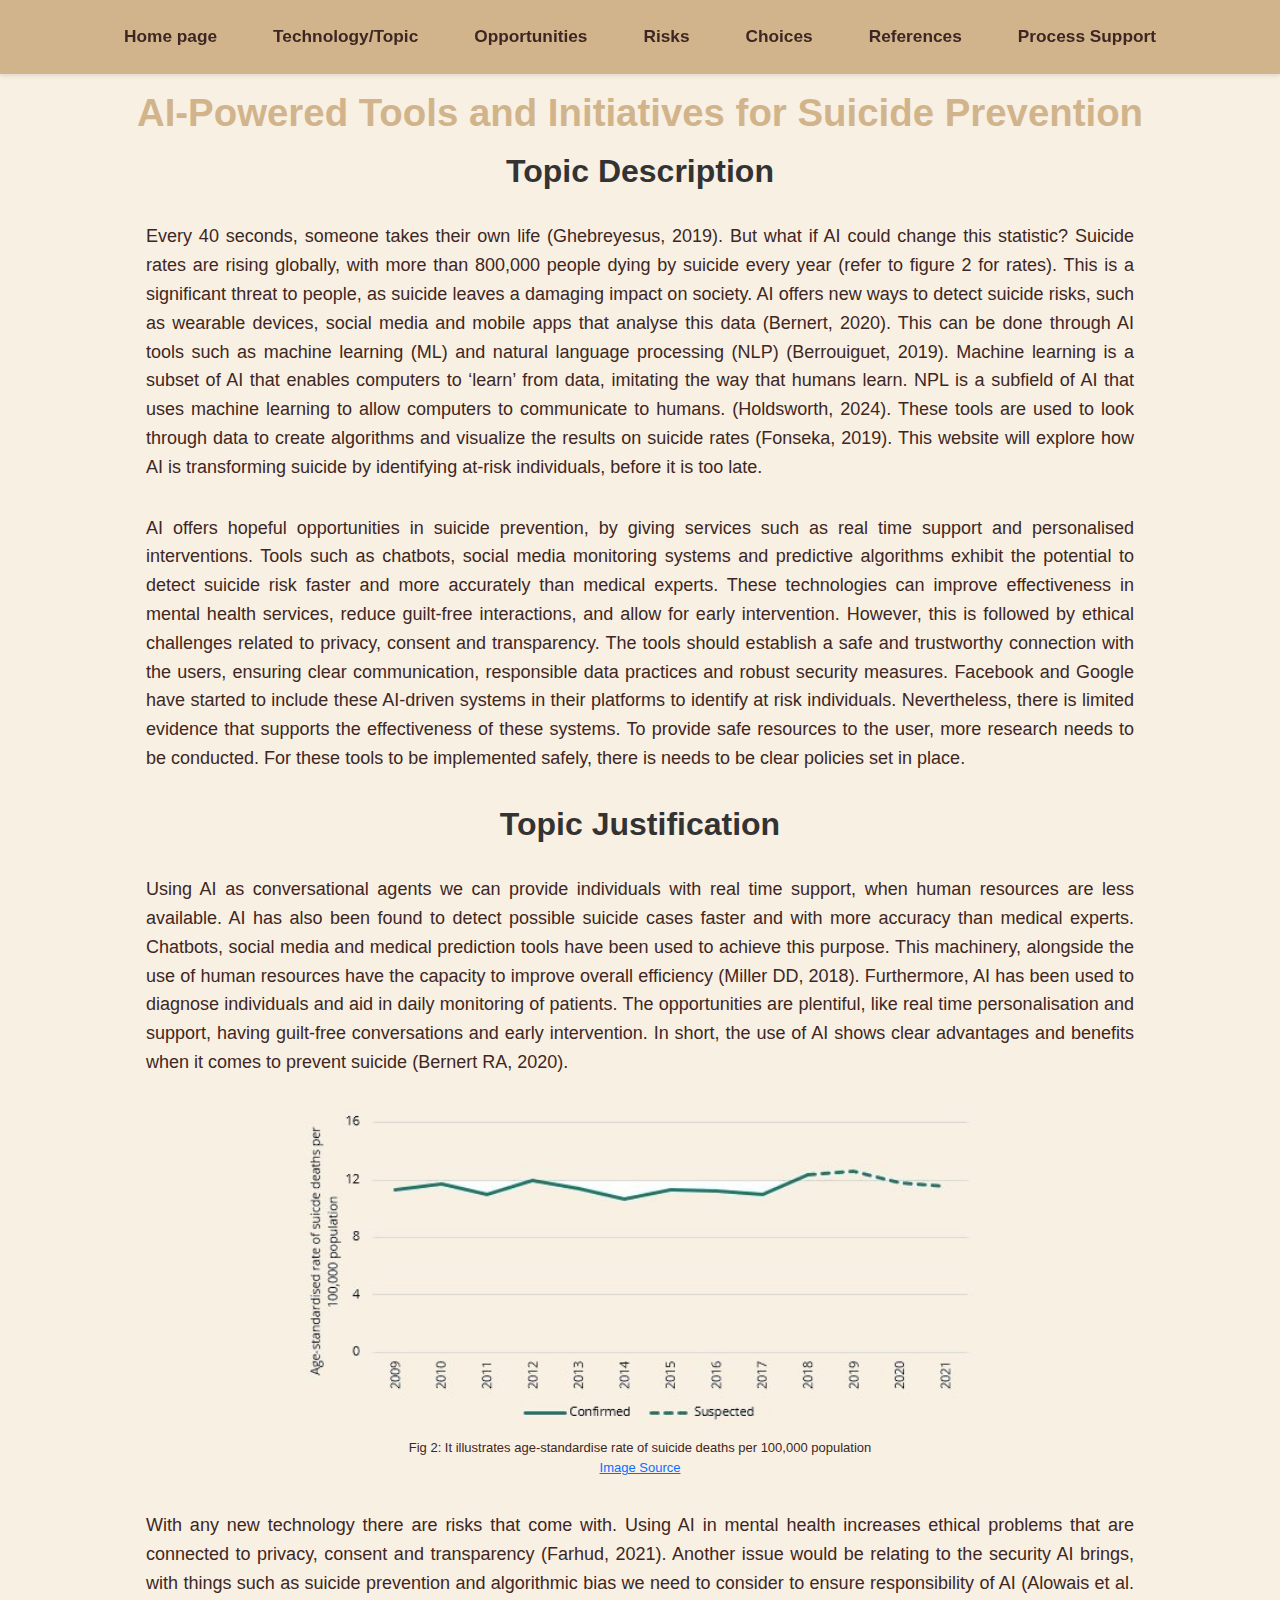
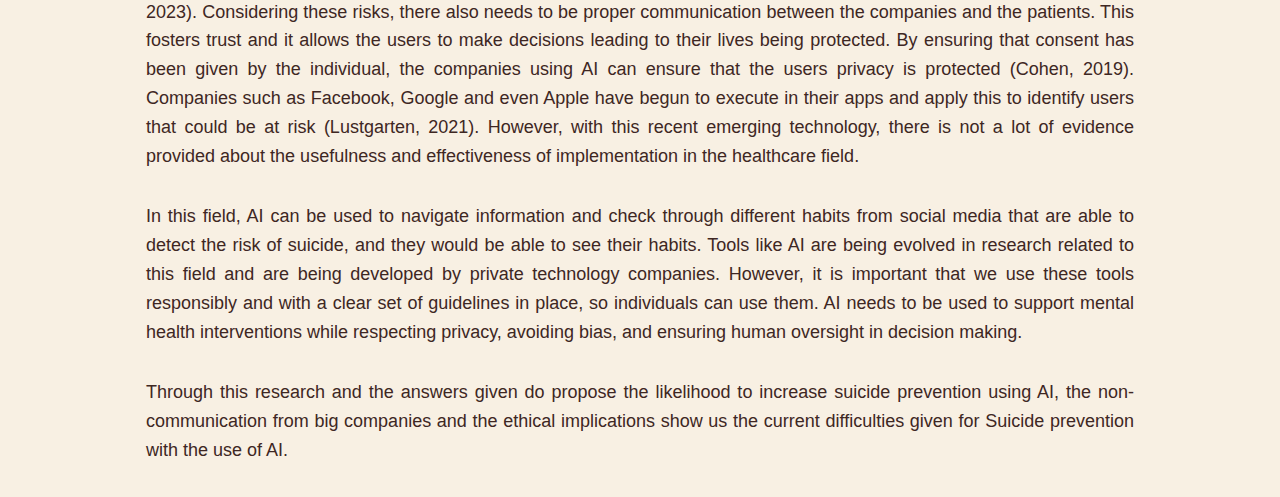
<file: topic.html>
<!DOCTYPE html>
<html lang="en">
  <head>
    <meta charset="UTF-8" />
    <meta name="viewport" content="width=device-width, initial-scale=1.0" />
    <link
      href="https://cdn.jsdelivr.net/npm/bootstrap@5.3.3/dist/css/bootstrap.min.css"
      rel="stylesheet"
      integrity="sha384-QWTKZyjpPEjISv5WaRU9OFeRpok6YctnYmDr5pNlyT2bRjXh0JMhjY6hW+ALEwIH"
      crossorigin="anonymous"
    />
    <link rel="stylesheet" href="styles.css" />

    <title>Topic</title>
  </head>
  <body>
    <nav class="navbar">
      <ul class="nav-links">
        <li><a href="index.html">Home page</a></li>
        <li><a href="topic.html">Technology/Topic</a></li>
        <li><a href="opportunities.html">Opportunities</a></li>
        <li><a href="risks.html">Risks</a></li>
        <li><a href="choices.html">Choices</a></li>
        <li><a href="references.html">References</a></li>
        <li class="dropdown">
          <a href="#">Process Support</a>
          <ul class="dropdown-content">
            <li><a href="teamformation.html">Team Formation</a></li>
            <li><a href="topic_proposal.html">Topic Proposal</a></li>
            <li><a href="meetingminutes.html">Meeting Minutes</a></li>
            <li><a href="projectportfolio.html">Project Portfolio</a></li>
            <li><a href="assessment_rubric.html">Assessment Rubric</a></li>
            <li>
              <a href="guideline_conformance.html">Guideline Conformance</a>
            </li>
          </ul>
        </li>
      </ul>
    </nav>
    <div class="container">
      <h1 class="text-center">AI-Powered Tools and Initiatives for Suicide Prevention</h1>
      <h2 class="text-center">Topic Description</h2>
      <p>
       Every 40 seconds, someone takes their own life (Ghebreyesus, 2019). But what if AI could change this statistic? Suicide rates are rising globally, with more than 800,000 people dying by suicide every year (refer to figure 2 for rates). This is a significant threat to people, as suicide leaves a damaging impact on society. AI offers new ways to detect suicide risks, such as wearable devices, social media and mobile apps that analyse this data (Bernert, 2020). This can be done through AI tools such as machine learning (ML) and natural language processing (NLP) (Berrouiguet, 2019). Machine learning is a subset of AI that enables computers to ‘learn’ from data, imitating the way that humans learn. NPL is a subfield of AI that uses machine learning to allow computers to communicate to humans.  (Holdsworth, 2024). These tools are used to look through data to create algorithms and visualize the results on suicide rates (Fonseka, 2019). This website will explore how AI is transforming suicide by identifying at-risk individuals, before it is too late.  
      </p>
      <p>
        AI offers hopeful opportunities in suicide prevention, by giving services such as real time support and personalised interventions. Tools such as chatbots, social media monitoring systems and predictive algorithms exhibit the potential to detect suicide risk faster and more accurately than medical experts. These technologies can improve effectiveness in mental health services, reduce guilt-free interactions, and allow for early intervention. However, this is followed by ethical challenges related to privacy, consent and transparency. The tools should establish a safe and trustworthy connection with the users, ensuring clear communication, responsible data practices and robust security measures. Facebook and Google have started to include these AI-driven systems in their platforms to identify at risk individuals. Nevertheless, there is limited evidence that supports the effectiveness of these systems. To provide safe resources to the user, more research needs to be conducted. For these tools to be implemented safely, there is needs to be clear policies set in place.   
      </p>
          
      
<p>
</p>

      <h2 class="text-center">Topic Justification</h2>
      <p>
        Using AI as conversational agents we can provide individuals with real time support, when human resources are less available. AI has also been found to detect possible suicide cases faster and with more accuracy than medical experts. Chatbots, social media and medical prediction tools have been used to achieve this purpose. This machinery, alongside the use of human resources have the capacity to improve overall efficiency (Miller DD, 2018). Furthermore, AI has been used to diagnose individuals and aid in daily monitoring of patients. The opportunities are plentiful, like real time personalisation and support, having guilt-free conversations and early intervention. In short, the use of AI shows clear advantages and benefits when it comes to prevent suicide (Bernert RA, 2020).
      </p>
      <p>
        
      </p>
      <p>
        
      </p>
      <img src="Images/1suicide.jpg" width="60%" style="display: block; margin: 0 auto;"alt="Figure 2: It illustrates age-standardise rate of suicide  deaths per 100,000 population"> 
<p
        style="
          display: block;
          margin: 0 auto;
          text-align: center;
          font-size: small;
        "
      >
        Fig 2: It illustrates age-standardise rate of suicide  deaths per 100,000 population
      </p>
      <p style="display: block; margin: 0 auto; text-align: center; font-size: small;"><a href="https://www.parliament.nz/mi/pb/library-research-papers/research-papers/suicide-in-new-zealand-a-snapshot-of-recent-trends/">Image Source</a></p>      <p>
        
With any new technology there are risks that come with.   Using AI in mental health increases ethical problems that are connected to privacy, consent and transparency (Farhud, 2021). Another issue would be relating to the security AI brings, with things such as suicide prevention and algorithmic bias we need to consider to ensure responsibility of AI (Alowais et al. 2023). Considering these risks, there also needs to be proper communication between the companies and the patients. This fosters trust and it allows the users to make decisions leading to their lives being protected. By ensuring that consent has been given by the individual, the companies using AI can ensure that the users privacy is protected (Cohen, 2019). Companies such as Facebook, Google and even Apple have begun to execute in their apps and apply this to identify users that could be at risk (Lustgarten, 2021). However, with this recent emerging technology, there is not a lot of evidence provided about the usefulness and effectiveness of implementation in the healthcare field.      </p>
      <p>
In this field, AI can be used to navigate information and check through different habits from social media that are able to detect the risk of suicide, and they would be able to see their habits. Tools like AI are being evolved in research related to this field and are being developed by private technology companies. However, it is important that we use these tools responsibly and with a clear set of guidelines in place, so individuals can use them. AI needs to be used to support mental health interventions while respecting privacy, avoiding bias, and ensuring human oversight in decision making.
        
      </p>
<p>
Through this research and the answers given do propose the likelihood to increase suicide prevention using AI, the non-communication from big companies and the ethical implications show us the current difficulties given for Suicide prevention with the use of AI. 
</p>
    </div>
    <script
      src="https://cdn.jsdelivr.net/npm/bootstrap@5.3.3/dist/js/bootstrap.bundle.min.js"
      integrity="sha384-YvpcrYf0tY3lHB60NNkmXc5s9fDVZLESaAA55NDzOxhy9GkcIdslK1eN7N6jIeHz"
      crossorigin="anonymous"
    ></script>
  </body>
</html>
</file>
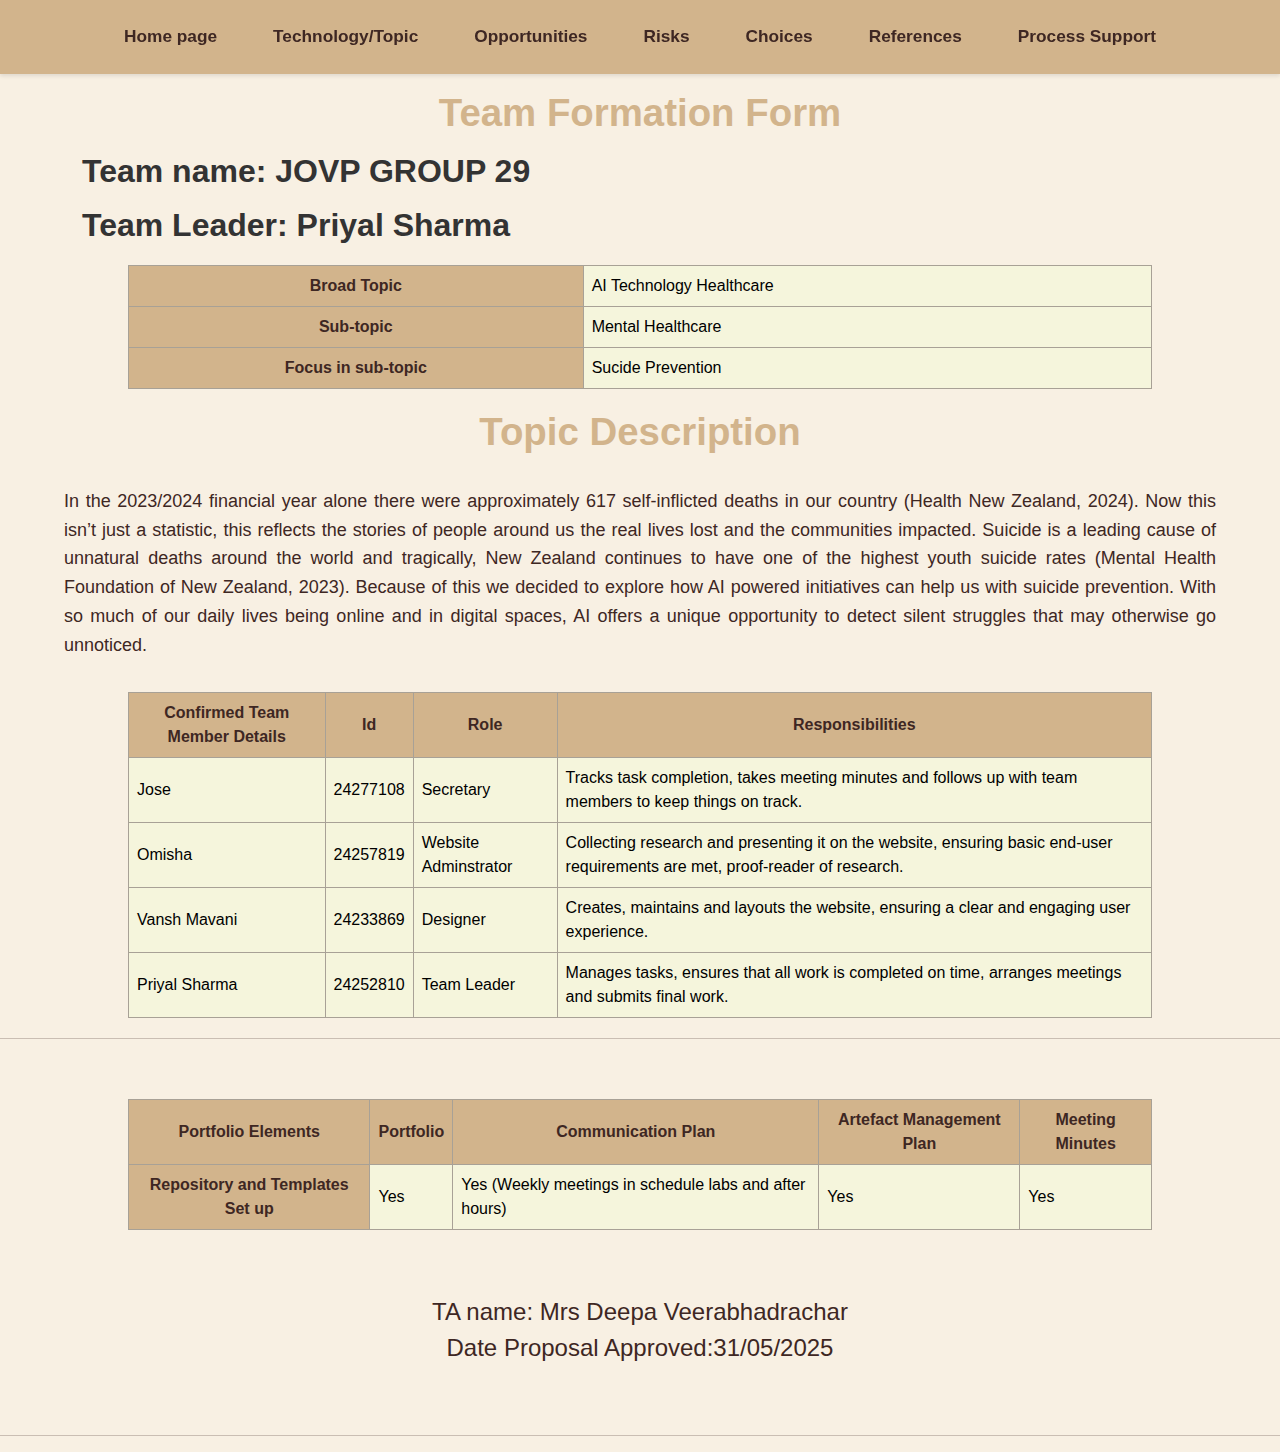
<file: topic_proposal.html>
<!DOCTYPE html>
<html lang="en">
  
  <head>
    <meta charset="UTF-8" />
    <meta name="viewport" content="width=device-width, initial-scale=1.0" />
    <link
      href="https://cdn.jsdelivr.net/npm/bootstrap@5.3.3/dist/css/bootstrap.min.css"
      rel="stylesheet"
      integrity="sha384-QWTKZyjpPEjISv5WaRU9OFeRpok6YctnYmDr5pNlyT2bRjXh0JMhjY6hW+ALEwIH"
      crossorigin="anonymous"
    />
    <link rel="stylesheet" href="styles.css" />

    <title>Topic Proposal</title>
  
  </head>
  <body>
    <nav class="navbar">
      <ul class="nav-links">
        <li><a href="index.html">Home page</a></li>
        <li><a href="topic.html">Technology/Topic</a></li>
        <li><a href="opportunities.html">Opportunities</a></li>
        <li><a href="risks.html">Risks</a></li>
        <li><a href="choices.html">Choices</a></li>
        <li><a href="references.html">References</a></li>
        <li class="dropdown">
          <a href="#">Process Support</a>
          <ul class="dropdown-content">
            <li><a href="teamformation.html">Team Formation</a></li>
            <li><a href="topic_proposal.html">Topic Proposal</a></li>
            <li><a href="meetingminutes.html">Meeting Minutes</a></li>
            <li><a href="projectportfolio.html">Project Portfolio</a></li>
            <li><a href="assessment_rubric.html">Assessment Rubric</a></li>
            <li><a href="guideline_conformance.html">Guideline Conformance</a></li>
          </ul>
        </li>
      </ul>
    </nav>
    <div class="container">
      <h1 class="text-center" style="font-weight: bolder;">Team Formation Form</h1>
      <h2 class="text-left">Team name:  JOVP GROUP 29</h2>
	  <h2 class="text-left">Team Leader: Priyal Sharma</h2>
        
   </div>
		<table clase="table" style="width: 80%; border-collapse: collapse; margin: 20px auto; border: 1px solid black;">
		  <tr>
			<th>Broad Topic</th>
			<td>AI Technology Healthcare</td>
		  </tr>
		  <tr>
			<th>Sub-topic</th>
			<td>Mental Healthcare</td>
			
		  </tr>
		  <tr>
			<th>Focus in sub-topic</th>
			<td>Sucide Prevention</td>
		  </tr>
			

		</table>
		<h1 class="text-center">Topic Description</h1>
		<p>In the 2023/2024 financial year alone there were approximately 617 self-inflicted deaths in our country (Health New Zealand, 2024). Now this isn’t just a statistic, this reflects the stories of people around us the real lives lost and the communities impacted. Suicide is a leading cause of unnatural deaths around the world and tragically, New Zealand continues to have one of the highest youth suicide rates (Mental Health Foundation of New Zealand, 2023). Because of this we decided to explore how  AI powered initiatives can help us with suicide prevention. With so much of our daily lives being online and in digital spaces, AI offers a unique opportunity to detect silent struggles that may otherwise go unnoticed. ​</p>
		<table clase="table" style="width: 80%; border-collapse: collapse; margin: 20px auto; border: 1px solid black;">
        <tr>
          <th>Confirmed Team Member Details</th>
          <th>Id</th>
          <th>Role</th>
          <th>Responsibilities</th>
        </tr>
        <tr>
        	<td>Jose</td>  	
        	<td>24277108</td>
        	<td>Secretary</td>
          <td>Tracks task completion, takes meeting minutes and follows up with team members to keep things on track.</td>

          
          
        </tr>
        <tr>
          <td>Omisha</td> 
          <td>24257819</td>        
          <td>Website Adminstrator</td>
          <td>Collecting research and presenting it on the website, ensuring basic end-user requirements are met, proof-reader of research.</td>

        </tr>
        <tr>
        	<td>Vansh Mavani</td>  	
          	<td>24233869</td>
            <td>Designer</td>
            <td>Creates, maintains and layouts the website, ensuring a clear and engaging user experience.</td>

        </tr>
        <tr>
        	<td>Priyal Sharma</td>  
            <td>24252810</td>
            <td>Team Leader</td>
            <td>Manages tasks, ensures that all work is completed on time, arranges meetings and submits final work.</td>

        </tr>
      </table>
	  <hr>
	  <br>
		<table clase="table" style="width: 80%; border-collapse: collapse; margin: 20px auto; border: 1px solid black;">
		  <tr>
			<th>Portfolio Elements</th>
			<th>Portfolio</th>
			<th>Communication Plan	</th>
			<th>Artefact Management Plan</th>
			<th>Meeting Minutes</th>
		  </tr>
		  <tr>
			<th>Repository and Templates Set up</th>
			<td>Yes </td>
			<td>Yes (Weekly meetings in schedule labs and after hours)</td>
			<td>Yes</td>
			<td>Yes </td>
			
		  </tr>
		</table>
		<br>
		<br>
		<h4 style="text-align: center;">TA name: Mrs Deepa Veerabhadrachar</h4>
		<h4 style="text-align: center;">Date Proposal Approved:31/05/2025</h4>

		<br>
		<br>
		<hr>
    </div>
    <script
      src="https://cdn.jsdelivr.net/npm/bootstrap@5.3.3/dist/js/bootstrap.bundle.min.js"
      integrity="sha384-YvpcrYf0tY3lHB60NNkmXc5s9fDVZLESaAA55NDzOxhy9GkcIdslK1eN7N6jIeHz"
      crossorigin="anonymous"
    ></script>
  </body>
</html>
</file>
<file: styles.css>
body {
    font-family: Arial, sans-serif;
    margin: 0;
    padding: 0;
    background-color: #F8F0E3; /* Creamy off-white background */
    color: #3E2723; /* Dark brown text */
}

body h1 {
    font-size: 2.4rem;
    margin: 1rem 0;
    color: #D2B48C; /* Caramel for headings */
    font-weight: bold;
}

body h2 {
    font-size: 2rem;
    margin: 1rem 0;
    color: #333; /* Soft olive for subheadings */
    font-weight: bold;
}

body p {
    font-size: 18px;
    line-height: 1.6;
    margin: 2rem 4rem;
    text-align: justify;
}

.table {
    width: 80%;
    border-collapse: collapse;
    margin: 20px auto;
    border: 1px solid #A8A196;
}

th,
td {
    border: 1px solid #A8A196;
    padding: 8px;
    text-align: center;
}

th {
    background-color: #D2B48C; /* Caramel for header row */
    color: #3E2723;
}

td {
    background-color: #F5F5DC; /* Beige for data cells */
    color: black;
    text-align: left;
}

.navbar {
    display: flex;
    justify-content: center; /* Center the links horizontally */
    align-items: center; /* Center the links vertically */
    background-color: #D2B48C; /* Caramel for navbar */
    padding: 1rem 2rem;
    box-shadow: 0 2px 4px rgba(0, 0, 0, 0.1);
    position: sticky;
    position: -webkit-sticky;
    top: 0;
    width: 100%; /* Ensure it spans the full width */
}

.nav-links {
    list-style: none;
    display: flex; /* Arrange items horizontally */
    gap: 1.5rem; /* Space between links */
    align-items: center;
    margin: 0;
    padding: 0;
}

.nav-links li {
    padding: 0.5rem 1rem; /* Add some padding to the list items */
    border-radius: 10px; /* If you had this, keep it */
}

.nav-links li a {
    color: #3E2723;
    text-decoration: none;
    font-size: calc(1rem + 0.1vw); /* If you had this, keep it */
    font-weight: bold;
}

.nav-links li:hover {
    background-color: #A8A196; /* Soft olive on hover */
    color: #F8F0E3;
    border-radius: 10px; /* If you had this, keep it */
}

@media (max-width: 768px) {
    .nav-links {
        display: none; /* Hide for smaller screens */
    }

    .navbar {
        justify-content: space-between; /* Adjust for smaller screens */
    }

    /* If you have other media query adjustments, keep them */
}

.dropdown {
    position: relative;
}

.dropdown-content {
    display: none;
    position: absolute;
    background-color: #D2B48C;
    min-width: 200px; /* Adjust as needed */
    box-shadow: 0px 8px 16px 0px rgba(0,0,0,0.5);
    border-radius: 8px;
    padding: 0.5rem;
    z-index: 1;
    list-style: none;
    top: 100%;
    left: 0%;
    border-color: #000; /* If you had this, keep it */
}

.dropdown-content li {
    padding: 1 rem 0;
}

.dropdown-content li a {
    text-decoration: none;
    color: #3E2723;
    display: block;
    padding: 0.5rem 1rem; /* Add padding to dropdown items */
}

.dropdown-content li a:hover {
    background-color: #A8A196;
    color: #F8F0E3;
}

.dropdown:hover .dropdown-content {
    display: block;
}

.video-wrapper {
    display: flex;
    justify-content: center;
    align-items: center;
    height: auto;
    margin: 20px 0;
}

.video-container {
    width: 80%;
    max-width: 800px;
    aspect-ratio: 16 / 9; /* Maintain the aspect ratio of the video */
}

iframe {
    width: 100%;
    height: 100%;
}

.topicIntro {
    display: flex;
    align-items: center;
    justify-content: center;
}

.topicIntroImg {
    margin-right: 30px;
    margin-left: -100px;
}

.topicIntroText {
    max-width: 1000px;
    margin-bottom: 120px;
}

.topicIntroText ul {
    margin-top: 0px;
}

.button {
    border: solid 2px #A8A196; /* Soft olive button border */
    color: #3E2723;
    padding: 16px 32px;
    text-align: center;
    text-decoration: none;
    display: inline-block;
    font-size: 16px;
    margin: 4px 2px;
    transition-duration: 0.4s;
    cursor: pointer;
    border-radius: 25px;
    background-color: #ffffff; /* Or a light caramel shade? */
}

.button:hover {
    background-color: #A8A196; /* Soft olive button hover */
    color: #F8F0E3;
}

.new-button {
    border: none;
    color: #3E2723;
    padding: 14px 28px;
    text-align: center;
    text-decoration: none;
    display: inline-block;
    font-size: 18px;
    margin: 6px 3px;
    transition: all 0.3s ease;
    cursor: pointer;
    border-radius: 10px;
    background: linear-gradient(45deg, #D2B48C, #A8A196); /* Caramel to soft olive gradient */
    box-shadow: 0 4px 6px rgba(0, 0, 0, 0.1);
}

.new-button:hover {
    background: linear-gradient(45deg, #C0A080, #8C877E); /* Slightly darker gradient */
    box-shadow: 0 6px 8px rgba(0, 0, 0, 0.15);
}

.new-button:focus {
    outline: none;
    /* Add focus styling if needed */
}

.new-button:active {
    /* Add active styling if needed */
}
#references p {
  text-align: left;
  padding-left: 2em;
  text-indent: -2em;
  margin-bottom: 1em;
}
</file>
